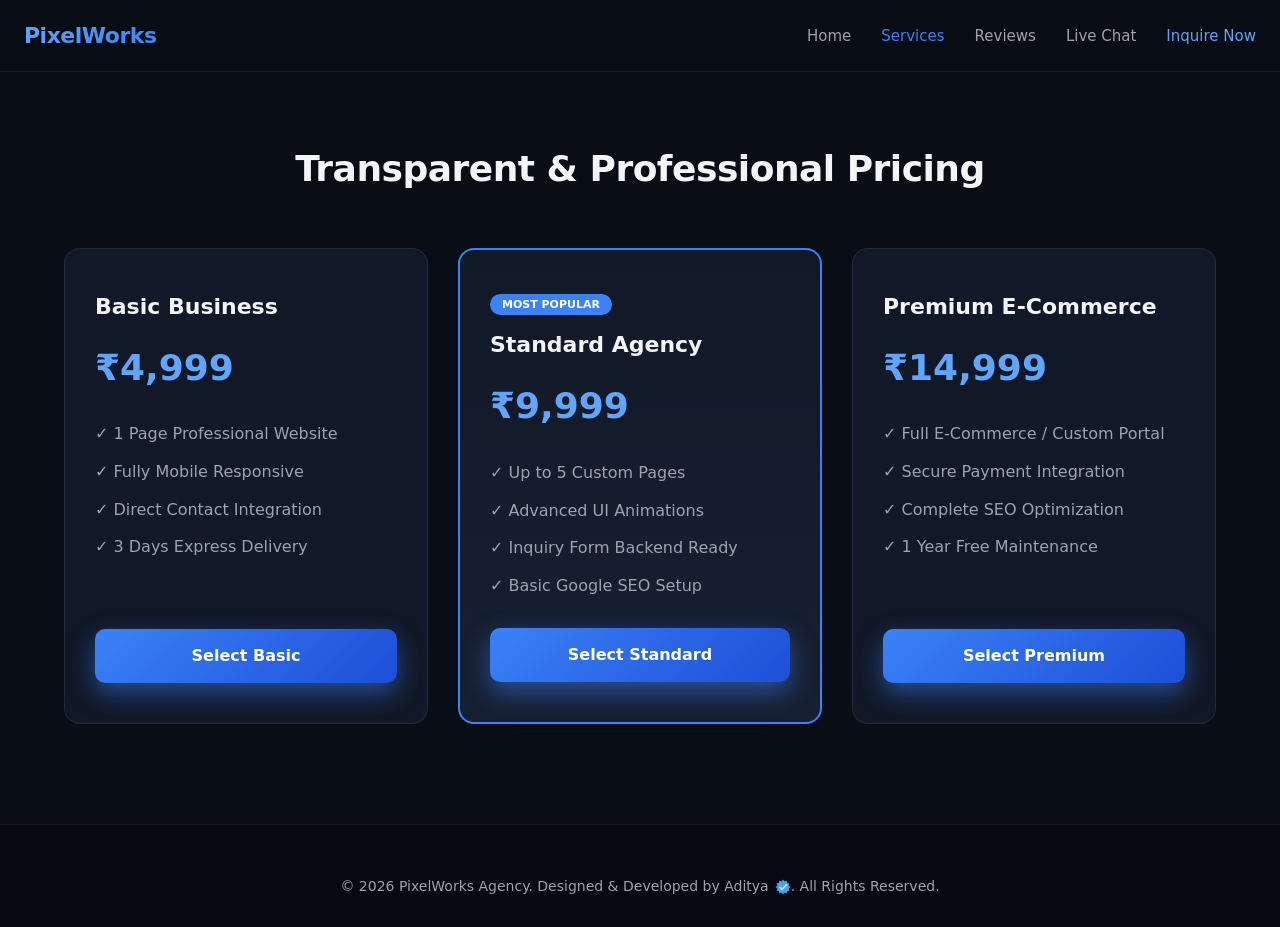
<file: services.html>
<!DOCTYPE html>
<html lang="hi">
<head>
    <meta charset="UTF-8">
    <meta name="viewport" content="width=device-width, initial-scale=1.0">
    <title>PixelWorks Agency - Services & Pricing</title>
    <link rel="stylesheet" href="style.css">
</head>
<body>

    <header>
        <div class="nav-container">
            <a href="index.html" class="logo">PixelWorks</a>
            <div class="hamburger" id="hamburger">
                <span></span>
                <span></span>
                <span></span>
            </div>
            <ul class="nav-links" id="navLinks">
                <li><a href="index.html">Home</a></li>
                <li><a href="services.html" class="active">Services</a></li>
                <li><a href="reviews.html">Reviews</a></li>
                <li><a href="chat.html">Live Chat</a></li>
                <li><a href="contact.html" style="color: #60a5fa;">Inquire Now</a></li>
            </ul>
        </div>
    </header>

    <section class="section" style="padding-top: 140px;">
        <h2 class="section-title">Transparent & Professional Pricing</h2>
        <div class="grid-3">
            <div class="card" style="display: flex; flex-direction: column; justify-content: space-between;">
                <div>
                    <h3>Basic Business</h3>
                    <div style="font-size: 36px; font-weight: 800; color: #60a5fa; margin: 15px 0 25px;">₹4,999</div>
                    <ul style="list-style: none; color: var(--text-muted); display: flex; flex-direction: column; gap: 12px; margin-bottom: 30px;">
                        <li>✓ 1 Page Professional Website</li>
                        <li>✓ Fully Mobile Responsive</li>
                        <li>✓ Direct Contact Integration</li>
                        <li>✓ 3 Days Express Delivery</li>
                    </ul>
                </div>
                <a href="contact.html" class="btn-primary" style="text-align: center;">Select Basic</a>
            </div>

            <div class="card" style="display: flex; flex-direction: column; justify-content: space-between; border: 2px solid var(--accent-blue); background: linear-gradient(180deg, #111827 0%, #172033 100%);">
                <div>
                    <span style="background: var(--accent-blue); color: #fff; padding: 4px 12px; font-size: 11px; font-weight: 700; border-radius: 20px; text-transform: uppercase;">Most Popular</span>
                    <h3 style="margin-top: 12px;">Standard Agency</h3>
                    <div style="font-size: 36px; font-weight: 800; color: #60a5fa; margin: 15px 0 25px;">₹9,999</div>
                    <ul style="list-style: none; color: var(--text-muted); display: flex; flex-direction: column; gap: 12px; margin-bottom: 30px;">
                        <li>✓ Up to 5 Custom Pages</li>
                        <li>✓ Advanced UI Animations</li>
                        <li>✓ Inquiry Form Backend Ready</li>
                        <li>✓ Basic Google SEO Setup</li>
                    </ul>
                </div>
                <a href="contact.html" class="btn-primary" style="text-align: center;">Select Standard</a>
            </div>

            <div class="card" style="display: flex; flex-direction: column; justify-content: space-between;">
                <div>
                    <h3>Premium E-Commerce</h3>
                    <div style="font-size: 36px; font-weight: 800; color: #60a5fa; margin: 15px 0 25px;">₹14,999</div>
                    <ul style="list-style: none; color: var(--text-muted); display: flex; flex-direction: column; gap: 12px; margin-bottom: 30px;">
                        <li>✓ Full E-Commerce / Custom Portal</li>
                        <li>✓ Secure Payment Integration</li>
                        <li>✓ Complete SEO Optimization</li>
                        <li>✓ 1 Year Free Maintenance</li>
                    </ul>
                </div>
                <a href="contact.html" class="btn-primary" style="text-align: center;">Select Premium</a>
            </div>
        </div>
    </section>

    <footer>
        <p>&copy; 2026 PixelWorks Agency. Designed & Developed by Aditya<img src="verified.png" alt="Verified" class="verified-img" style="width: 16px; height: 16px;">. All Rights Reserved.</p>
    </footer>

    <script src="script.js"></script>
</body>
</html>
</file>
<file: style.css>
:root {
    --bg-primary: #090d16;
    --bg-card: #111827;
    --bg-card-hover: #1f2937;
    --accent-blue: #3b82f6;
    --accent-glow: rgba(59, 130, 246, 0.5);
    --text-main: #f3f4f6;
    --text-muted: #9ca3af;
    --border-color: rgba(255, 255, 255, 0.08);
}

* {
    margin: 0;
    padding: 0;
    box-sizing: border-box;
    font-family: 'Inter', system-ui, -apple-system, sans-serif;
    scroll-behavior: smooth;
}

body {
    background-color: var(--bg-primary);
    color: var(--text-main);
    line-height: 1.6;
    overflow-x: hidden;
}

/* Glassmorphic Navbar */
header {
    position: fixed;
    top: 0;
    left: 0;
    width: 100%;
    background: rgba(9, 13, 22, 0.85);
    backdrop-filter: blur(12px);
    border-bottom: 1px solid var(--border-color);
    z-index: 1000;
}

.nav-container {
    max-width: 1280px;
    margin: 0 auto;
    padding: 18px 24px;
    display: flex;
    justify-content: space-between;
    align-items: center;
}

.logo {
    font-size: 22px;
    font-weight: 800;
    background: linear-gradient(135deg, #60a5fa, #3b82f6);
    -webkit-background-clip: text;
    -webkit-text-fill-color: transparent;
    text-decoration: none;
    letter-spacing: -0.5px;
}

.nav-links {
    list-style: none;
    display: flex;
    gap: 30px;
    align-items: center;
}

.nav-links a {
    text-decoration: none;
    color: var(--text-muted);
    font-size: 15px;
    font-weight: 500;
    transition: color 0.2s ease;
}

.nav-links a:hover, .nav-links a.active {
    color: var(--accent-blue);
}

/* Mobile Hamburger */
.hamburger {
    display: none;
    flex-direction: column;
    cursor: pointer;
    gap: 6px;
}

.hamburger span {
    width: 24px;
    height: 2px;
    background-color: var(--text-main);
    border-radius: 2px;
    transition: 0.3s;
}

/* Hero Section */
.hero {
    padding: 160px 20px 100px;
    text-align: center;
    max-width: 900px;
    margin: 0 auto;
}

.badge {
    display: inline-block;
    padding: 6px 14px;
    background: rgba(59, 130, 246, 0.1);
    border: 1px solid rgba(59, 130, 246, 0.3);
    color: #60a5fa;
    border-radius: 50px;
    font-size: 13px;
    font-weight: 600;
    margin-bottom: 20px;
}

.hero h1 {
    font-size: clamp(38px, 5vw, 64px);
    font-weight: 800;
    letter-spacing: -1px;
    margin-bottom: 20px;
    line-height: 1.15;
}

.hero p {
    font-size: clamp(16px, 2vw, 20px);
    color: var(--text-muted);
    margin-bottom: 40px;
}

.btn-primary {
    display: inline-block;
    background: linear-gradient(135deg, #3b82f6, #1d4ed8);
    color: #ffffff;
    padding: 14px 32px;
    border-radius: 10px;
    font-weight: 600;
    text-decoration: none;
    box-shadow: 0 10px 25px var(--accent-glow);
    transition: transform 0.2s, box-shadow 0.2s;
    border: none;
    cursor: pointer;
}

.btn-primary:hover {
    transform: translateY(-2px);
    box-shadow: 0 15px 30px rgba(59, 130, 246, 0.6);
}
.portfolio-btn {
  display: block;
  width: fit-content;
  margin: 18px auto 0;
  padding: 14px 30px;

  border: 1px solid #3b82f6;
  border-radius: 12px;

  color: #ffffff;
  background: rgba(59, 130, 246, 0.06);

  text-decoration: none;
  font-size: 16px;
  font-weight: 500;

  transition: 0.3s ease;
}

.portfolio-btn span {
  margin-left: 8px;
  color: #60a5fa;
}

.portfolio-btn:hover {
  background: #2563eb;
  box-shadow: 0 0 25px rgba(37, 99, 235, 0.35);
  transform: translateY(-2px);
}
/* Sections & Cards */
.section {
    padding: 100px 24px;
    max-width: 1200px;
    margin: 0 auto;
}

.section-title {
    text-align: center;
    font-size: 36px;
    font-weight: 800;
    margin-bottom: 50px;
    letter-spacing: -0.5px;
}

.grid-3 {
    display: grid;
    grid-template-columns: repeat(auto-fit, minmax(340px, 1fr));
    gap: 30px;
}

.card {
    background: var(--bg-card);
    border: 1px solid var(--border-color);
    border-radius: 16px;
    padding: 40px 30px;
    transition: transform 0.3s, border-color 0.3s;
}

.card:hover {
    transform: translateY(-5px);
    border-color: rgba(59, 130, 246, 0.4);
}

.card h3 {
    font-size: 22px;
    margin-bottom: 12px;
    color: var(--text-main);
}

.card p {
    color: var(--text-muted);
    font-size: 15px;
}

/* Founder Banner Box */
.founder-box {
    background: linear-gradient(145deg, #111827, #0f172a);
    border: 1px solid rgba(59, 130, 246, 0.2);
    border-radius: 20px;
    padding: 40px;
    margin-top: 60px;
    display: flex;
    justify-content: space-between;
    align-items: center;
    flex-wrap: wrap;
    gap: 20px;
}

/* Footer */
footer {
    background-color: #060911;
    border-top: 1px solid var(--border-color);
    padding: 50px 24px 30px;
    text-align: center;
    color: var(--text-muted);
    font-size: 14px;
}

/* Mobile Responsive */
@media (max-width: 768px) {
    .nav-links {
        display: none;
        flex-direction: column;
        position: absolute;
        top: 70px;
        left: 0;
        width: 100%;
        background: var(--bg-primary);
        padding: 24px;
        border-bottom: 1px solid var(--border-color);
        text-align: center;
        z-index: 999;
        gap: 20px;
    }
    .nav-links.active {
        display: flex;
    }
    .hamburger {
        display: flex;
        z-index: 1000;
    }
    .founder-box {
        padding: 25px;
        text-align: center;
        justify-content: center;
    }
} /* <-- Ye bracket missing tha */

 /* Loading Spinner Styling */
.spinner {
    display: inline-block;
    width: 18px;
    height: 18px;
    border: 3px solid rgba(255,255,255,0.3);
    border-radius: 50%;
    border-top-color: #fff;
    animation: spin 0.8s ease-in-out infinite;
    vertical-align: middle;
    margin-left: 8px;
}

@keyframes spin {
    to { transform: rotate(360deg); }
}

/* Verified Badge Image */
.verified-img {
    width: 20px;
    height: 20px;
    margin-left: 6px;
    vertical-align: middle;
}
</file>
